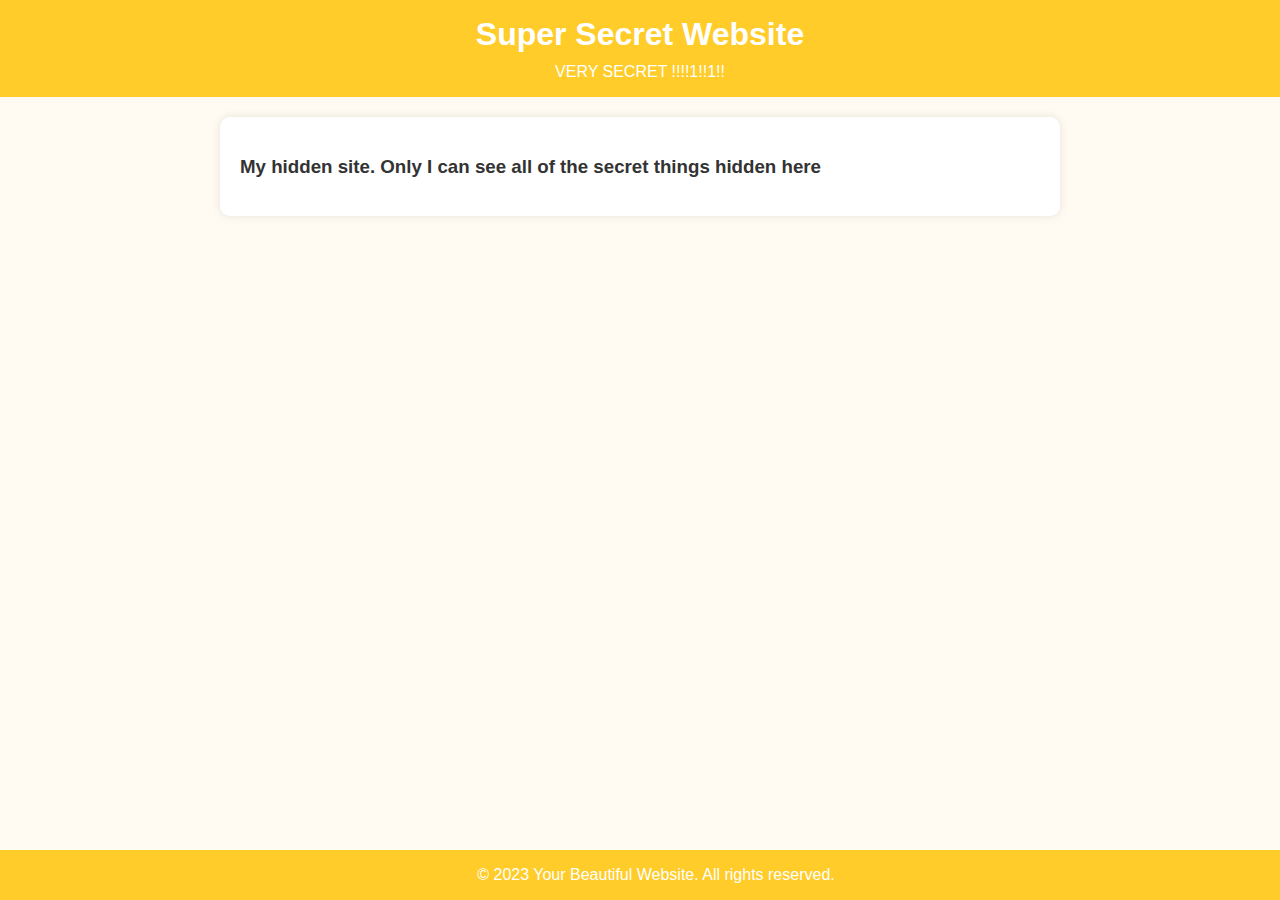
<file: <>/secret.html>
<!DOCTYPE html>
<html lang="en">
<head>
    <meta charset="UTF-8">
    <meta name="viewport" content="width=device-width, initial-scale=1.0">
    <title>Super Secret website</title>
    <link rel="stylesheet" href="style.css"> <!-- Link to your style.css file -->
</head>
<body>

    <header>
        <h1 style="margin: 0;">Super Secret Website</h1>
        <p style="margin: 10px 0 0 0;">VERY SECRET !!!!1!!1!!</p>
    </header>

    <section>
        <h3> My hidden site. Only I can see all of the secret things hidden here</h3>
    </section>
    
    <!-- calc.cpp -> my magic calculator -->
    <footer>
        &copy; 2023 Your Beautiful Website. All rights reserved.
    </footer>

</body>
</html>
</file>
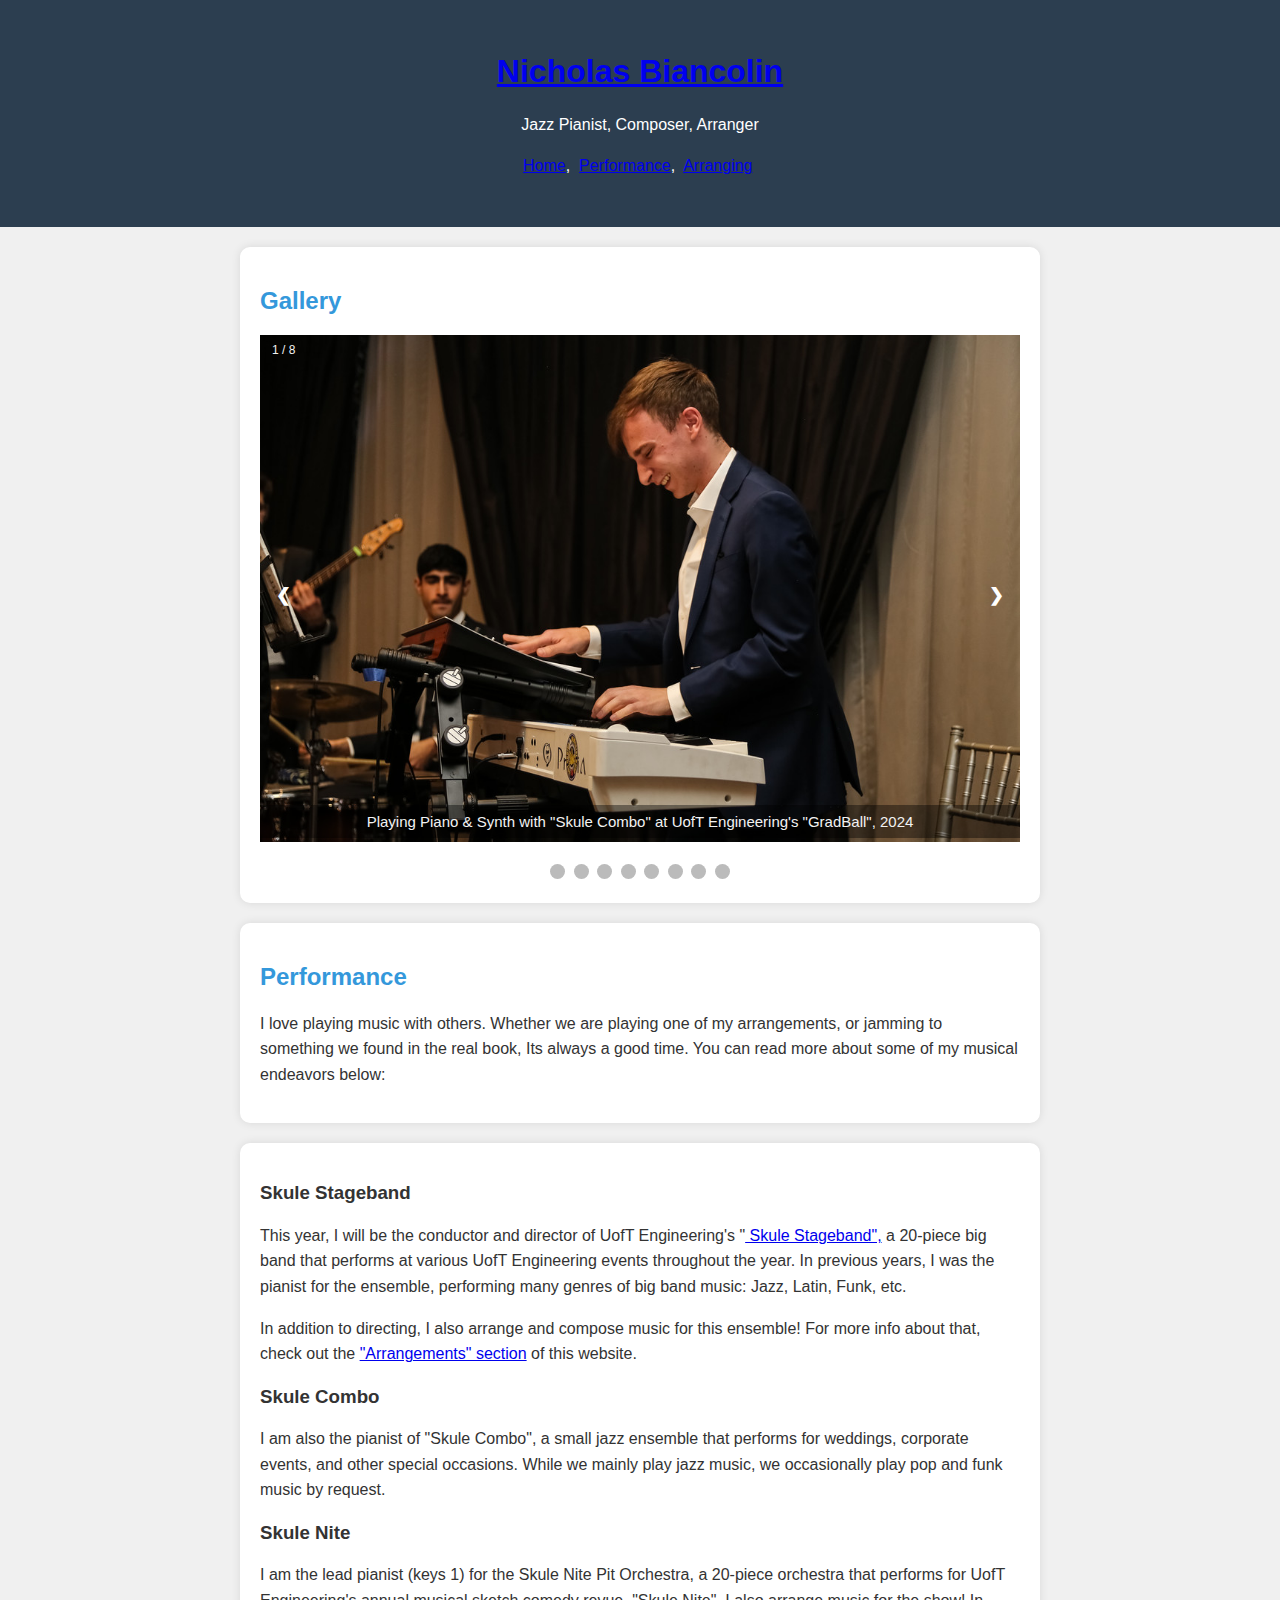
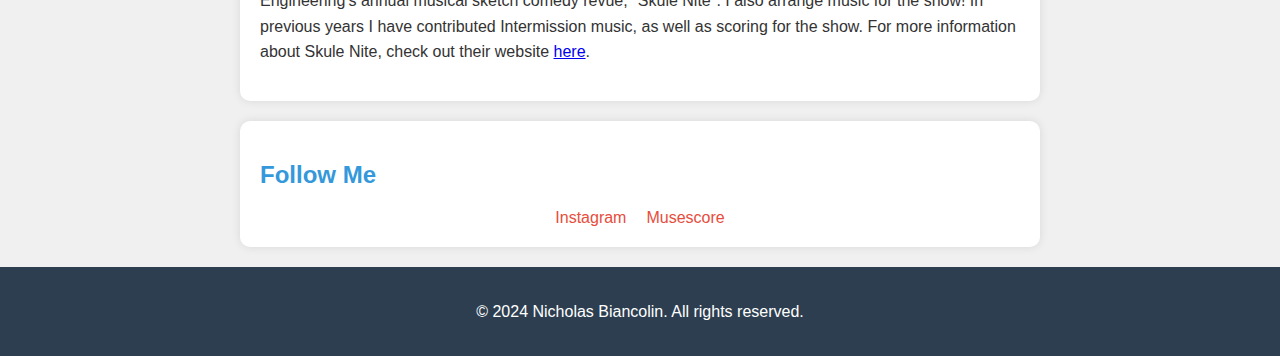
<file: music/performance.html>
<!DOCTYPE html>
<html lang="en">
<head>
    <meta charset="UTF-8">
    <meta name="viewport" content="width=device-width, initial-scale=1.0">
    <title>Nicholas Biancolin - Jazz Pianist</title>
    <link rel="stylesheet" href="./styles/style.css"> 
    <!-- <script src="./scripts/slideshow.js"></script> -->
     <script>
let slideIndex = 0;
let timeoutId = null;

// Next/previous controls
function plusSlides(n) {
  showSlides(slideIndex += n);
}

// Thumbnail image controls
function currentSlide(n) {
  showSlides(slideIndex = n);
}

function showSlides() {
    if (timeoutId) {
        clearTimeout(timeoutId);
    }
  let i;
  let slides = document.getElementsByClassName("mySlides");
  for (i = 0; i < slides.length; i++) {
    slides[i].style.display = "none";
  }
  slideIndex++;
  if (slideIndex > slides.length) {slideIndex = 1}
  if (slideIndex < 1) {slideIndex = slides.length}
  slides[slideIndex-1].style.display = "block";
  timeoutId = setTimeout(showSlides, 7000); // Change image every 2 seconds
} 
     </script>
</head>
<body>

    <header>
        <a href="./index.html" class="headerLink"><h1>Nicholas Biancolin</h1> </a>
        <p>Jazz Pianist, Composer, Arranger</p>
        <p> &nbsp;<a href="./index.html" class="headerLink">Home</a>,&nbsp; <a href="./performance.html" class="headerLink">Performance</a>,&nbsp; <a href="arrangements.html" class="headerLink">Arranging</a> &nbsp;</p>
    </header>

    <!-- <section>
        <h2>About Me</h2>
        <p>
            Hi! I'm Nicholas Biancolin, a jazz pianist, composer, and arranger based in Toronto, Canada.
            It's nice to meet you!
        </p> -->
        <!-- <p class="quote">"Jazz is not just music, it's a way of life."</p> -->
         <!-- <p class="quote">In addition to being a musician, I'm also a Computer Engineering student! Check out some of my tech projects <a href="../">here.</a></p>
    </section> -->

    <section class="slideshow">
        <!-- Slideshow container -->
         <h2>Gallery</h2>
        <div class="slideshow-container">

            <div class="mySlides fade">
                <div class="numbertext">1 / 8</div>
                <img src="./img/piano-3.jpg" style="width:100%">
                <div class="text caption">Playing Piano & Synth with "Skule Combo" at UofT Engineering's "GradBall", 2024</div>
            </div>
        
            <div class="mySlides fade">
                <div class="numbertext">2 / 8</div>
                <img src="./img/piano-2.jpg" style="width:100%">
                <div class="text caption">Playing Piano & Synth with the "Covalent Quintet" at UofT Chemical Engineering's "Dinner Dance", 2023</div>
            </div>

            <div class="mySlides fade">
                <div class="numbertext">3 / 8</div>
                <img src="./img/piano-6.jpg" style="width:100%">
                <div class="text caption">Accompanying Prof. Michael Guerzhoy (not pictured) at UofT Engineering Science's "Nocturne", 2024</div>
            </div>

            <div class="mySlides fade">
                <div class="numbertext">4 / 8</div>
                <img src="./img/piano-1.jpg" style="width:100%">
                <div class="text">Playing piano with "Skule Combo" at UofT Engineering's "GradBall", 2024</div>
            </div>

            <div class="mySlides fade">
                <div class="numbertext">4 / 8</div>
                <img src="./img/piano-4.png" style="width:100%">
                <div class="text caption">Playing Keys 1 (Piano) with the Skule Nite Pit Orchestra, 2024</div>
            </div>

            <div class="mySlides fade">
                <div class="numbertext">5 / 8</div>
                <img src="./img/piano-5.jpg" style="width:100%">
                <div class="text caption">Playing piano with "Skule Combo" at UofT Engineering's "Godiva Wake", 2024</div>
            </div>

            <div class="mySlides fade">
                <div class="numbertext">7 / 8</div>
                <img src="./img/piano-7.jpg" style="width:100%">
                <div class="text caption">Playing piano with Joaquin Arcilla (T. Sax) & Liam Ernst-Selway (Bass) at Uoft Engineering Science's "Nocturne", 2023</div>
            </div>

            <div class="mySlides fade">
                <div class="numbertext">8 / 8</div>
                <img src="./img/piano-8.png" style="width:100%">
                <div class="text caption">Playing piano with Skule Stageband at  Uoft Engineering's "Suds", 2023</div>
            </div>
        
            <!-- Next and previous buttons -->
            <a class="prev" onclick="plusSlides(-2)">&#10094;</a>
            <a class="next" onclick="plusSlides(0)">&#10095;</a>
        </div>
        <br>
        
        <!-- The dots/circles -->
        <div style="text-align:center">
            <span class="dot" onclick="currentSlide(0)"></span>
            <span class="dot" onclick="currentSlide(1)"></span>
            <span class="dot" onclick="currentSlide(2)"></span>
            <span class="dot" onclick="currentSlide(3)"></span>
            <span class="dot" onclick="currentSlide(4)"></span>
            <span class="dot" onclick="currentSlide(5)"></span>
            <span class="dot" onclick="currentSlide(6)"></span>
            <span class="dot" onclick="currentSlide(7)"></span>
        </div> 
    </section>

    <section>
        <h2>Performance</h2>
        <p>
            I love playing music with others. Whether we are playing one of my arrangements, or jamming to something we found in the real book, Its always a good time. You can read more about some of my musical endeavors below:
        </p>
    </section>

    <section>
        <h3> Skule Stageband</h3>
        <p> 
            This year, I will be the conductor and director of UofT Engineering's "<a href="https://jazz.skule.ca"> Skule Stageband",</a> a 20-piece big band that performs at various UofT Engineering events throughout the year.
            In previous years, I was the pianist for the ensemble, performing many genres of big band music: Jazz, Latin, Funk, etc. </p>
          <p>
              In addition to directing, I also arrange and compose music for this ensemble! For more info about that, check out the <a href="./arrangements.html">"Arrangements" section</a> of this website.
        </p>
        <h3>Skule Combo</h3>
        <p>
            I am also the pianist of "Skule Combo", a small jazz ensemble that performs for weddings, corporate events, and other special occasions. 
            While we mainly play jazz music, we occasionally play pop and funk music by request.
        </p>
        <h3>Skule Nite</h3>
        <p> 
            I am the lead pianist (keys 1) for the Skule Nite Pit Orchestra, a 20-piece orchestra that performs for UofT Engineering's annual musical sketch comedy revue, "Skule Nite".
            I also arrange music for the show! In previous years I have contributed Intermission music, as well as scoring for the show.
            For more information about Skule Nite, check out their website <a href="https://skulenite.skule.ca/">here</a>.
        </p>
    </section>

    <section>
        <h2>Follow Me</h2>
        <div class="social-icons">
            <a href="https://www.instagram.com/nnote_music" target="_blank">Instagram</a>
            <a href="https://musescore.com/thennote" target="_blank">Musescore</a>
        </div>
    </section>

    <footer>
        <p>&copy; 2024 Nicholas Biancolin. All rights reserved.</p>
    </footer>
    <script>
showSlides();
    </script>

</body>
</html>
</file>
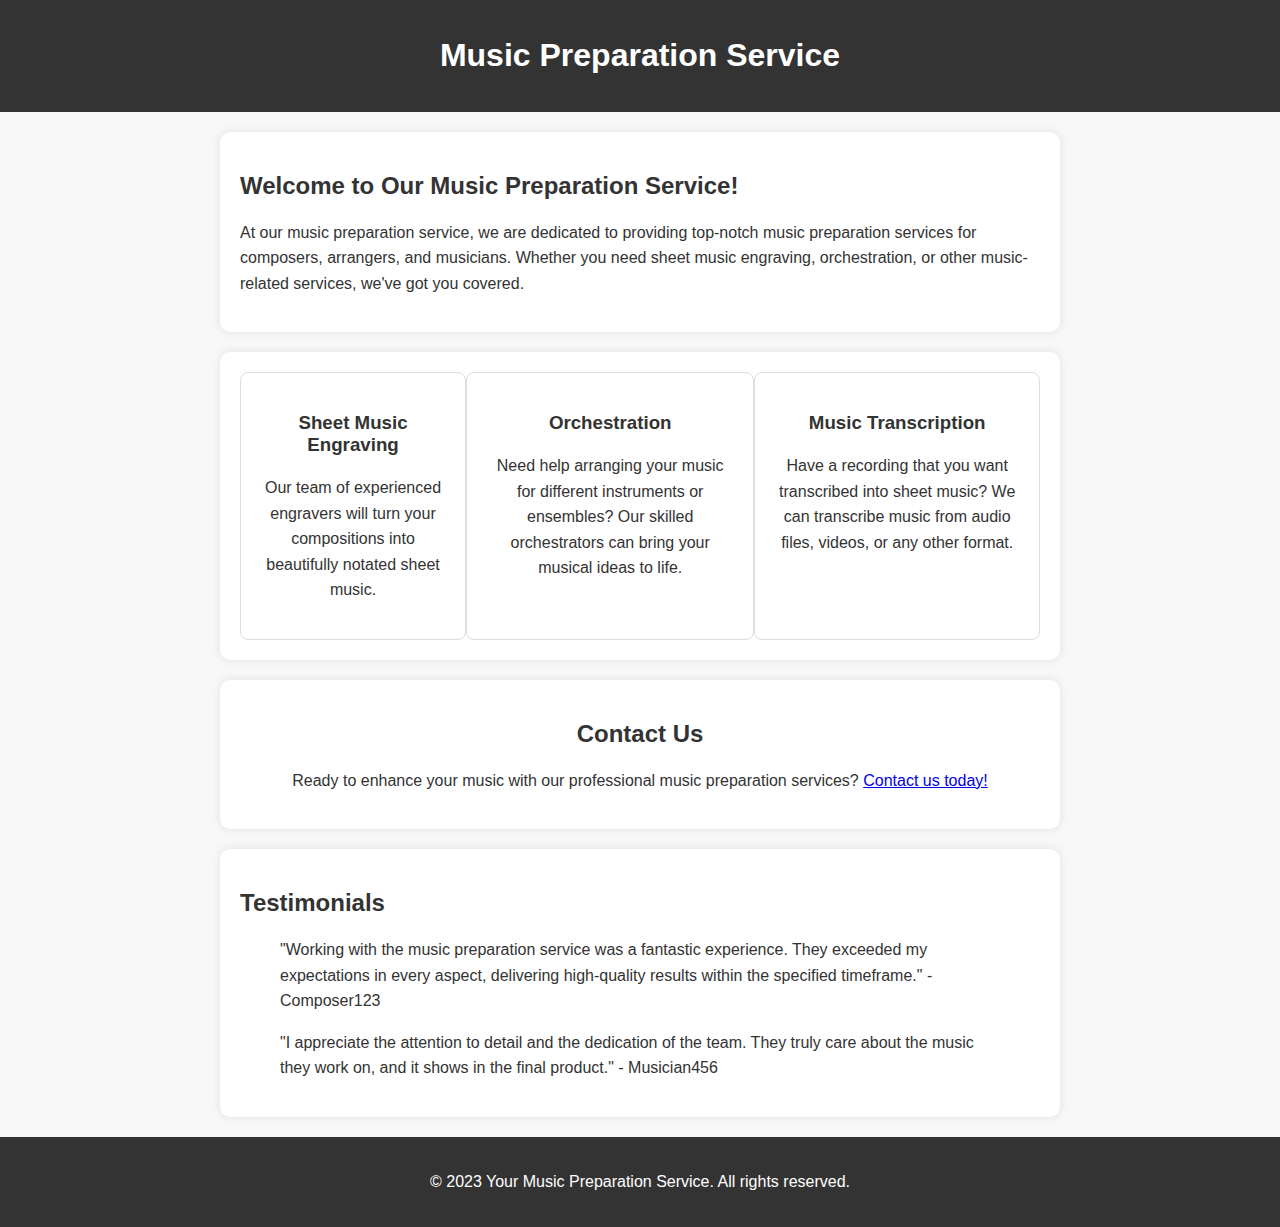
<file: MusicPrep/default.html>
<!DOCTYPE html>
<html lang="en">
<head>
    <meta charset="UTF-8">
    <meta name="viewport" content="width=device-width, initial-scale=1.0">
    <title>Music Preparation Service</title>
    <style>
        body {
            font-family: 'Arial', sans-serif;
            margin: 0;
            padding: 0;
            background-color: #f8f8f8;
            color: #333;
        }

        header {
            background-color: #333;
            color: #fff;
            text-align: center;
            padding: 1em 0;
        }

        section {
            max-width: 800px;
            margin: 20px auto;
            padding: 20px;
            background-color: #fff;
            box-shadow: 0 0 10px rgba(0, 0, 0, 0.1);
            border-radius: 10px;
        }

        h2 {
            color: #333;
        }

        p {
            line-height: 1.6;
        }

        .services {
            display: flex;
            justify-content: space-around;
            margin-top: 20px;
        }

        .service {
            text-align: center;
            padding: 20px;
            border: 1px solid #ddd;
            border-radius: 8px;
            cursor: pointer;
            transition: background-color 0.3s ease;
        }

        .service:hover {
            background-color: #f5f5f5;
        }

        .contact {
            text-align: center;
            margin-top: 20px;
        }

        .testimonials {
            margin-top: 20px;
        }

        footer {
            text-align: center;
            padding: 1em 0;
            background-color: #333;
            color: #fff;
        }
    </style>
</head>
<body>

    <header>
        <h1>Music Preparation Service</h1>
    </header>

    <section>
        <h2>Welcome to Our Music Preparation Service!</h2>
        <p>At our music preparation service, we are dedicated to providing top-notch music preparation services for composers, arrangers, and musicians. Whether you need sheet music engraving, orchestration, or other music-related services, we've got you covered.</p>
    </section>

    <section class="services">
        <div class="service" onclick="showServiceDetails('engraving')">
            <h3>Sheet Music Engraving</h3>
            <p>Our team of experienced engravers will turn your compositions into beautifully notated sheet music.</p>
        </div>
        <div class="service" onclick="showServiceDetails('orchestration')">
            <h3>Orchestration</h3>
            <p>Need help arranging your music for different instruments or ensembles? Our skilled orchestrators can bring your musical ideas to life.</p>
        </div>
        <div class="service" onclick="showServiceDetails('transcription')">
            <h3>Music Transcription</h3>
            <p>Have a recording that you want transcribed into sheet music? We can transcribe music from audio files, videos, or any other format.</p>
        </div>
    </section>

    <section id="serviceDetails" style="display: none;">
        <h2 id="serviceName"></h2>
        <p id="serviceDescription"></p>
    </section>

    <section class="contact">
        <h2>Contact Us</h2>
        <p>Ready to enhance your music with our professional music preparation services? <a href="mailto:your.email@example.com">Contact us today!</a></p>
    </section>

    <section class="testimonials">
        <h2>Testimonials</h2>
        <blockquote>
            <p>"Working with the music preparation service was a fantastic experience. They exceeded my expectations in every aspect, delivering high-quality results within the specified timeframe." - Composer123</p>
        </blockquote>
        <blockquote>
            <p>"I appreciate the attention to detail and the dedication of the team. They truly care about the music they work on, and it shows in the final product." - Musician456</p>
        </blockquote>
    </section>

    <footer>
        <p>&copy; 2023 Your Music Preparation Service. All rights reserved.</p>
    </footer>

    <script>
        function showServiceDetails(service) {
            const serviceDetails = document.getElementById('serviceDetails');
            const serviceNameElement = document.getElementById('serviceName');
            const serviceDescriptionElement = document.getElementById('serviceDescription');

            switch (service) {
                case 'engraving':
                    serviceNameElement.innerText = 'Sheet Music Engraving';
                    serviceDescriptionElement.innerText = 'Our team of experienced engravers will turn your compositions into beautifully notated sheet music.';
                    break;
                case 'orchestration':
                    serviceNameElement.innerText = 'Orchestration';
                    serviceDescriptionElement.innerText = 'Need help arranging your music for different instruments or ensembles? Our skilled orchestrators can bring your musical ideas to life.';
                    break;
                case 'transcription':
                    serviceNameElement.innerText = 'Music Transcription';
                    serviceDescriptionElement.innerText = 'Have a recording that you want transcribed into sheet music? We can transcribe music from audio files, videos, or any other format.';
                    break;
                default:
                    break;
            }

            serviceDetails.style.display = 'block';
        }
    </script>

</body>
</html>
</file>
<file: <>/style.css>
body {
    font-family: 'Segoe UI', Tahoma, Geneva, Verdana, sans-serif;
    margin: 0;
    padding: 0;
    background-color: #fffbf3; /* Light yellow background */
    color: #333;
}

header {
    background-color: #ffcc29; /* Yellow header background */
    color: #fff;
    text-align: center;
    padding: 1em;
}

section {
    max-width: 800px;
    margin: 20px auto;
    padding: 20px;
    background-color: #fff;
    box-shadow: 0 0 10px rgba(0, 0, 0, 0.1);
    border-radius: 10px;
}

footer {
    text-align: center;
    padding: 1em;
    background-color: #ffcc29; /* Yellow footer background */
    color: #fff;
    position: fixed;
    bottom: 0;
    width: 100%;
}

.carousel-container {
    position: relative;
    max-width: 800px;
    margin: 20px auto;
    overflow: hidden;
    height: 500px; /* Set the fixed height of the carousel */
}

.carousel-viewport {
    display: flex;
    overflow: hidden;
}

.carousel-slides {
    display: flex;
    transition: transform 0.3s ease-in-out;
}

.carousel-slide {
    flex: 0 0 auto;
    width: 100%;
}

.carousel-slide img {
    width: 100%;
    height: 100%;
    object-fit: cover;
}

.prev, .next {
    position: absolute;
    top: 50%;
    font-size: 24px;
    padding: 10px;
    background-color: #333;
    color: #fff;
    border: none;
    cursor: pointer;
    transition: background-color 0.3s;
}

.prev:hover, .next:hover {
    background-color: #555;
}

.prev {
    left: 10px;
}

.next {
    right: 10px;
}

.password-form {
    display: none;
    max-width: 400px;
    margin: 20px auto;
    background-color: #fff;
    padding: 20px;
    box-shadow: 0 0 10px rgba(0, 0, 0, 0.1);
    border-radius: 10px;
}
</file>
<file: music/styles/style.css>
* {box-sizing:border-box}

.headerLink:visited, headerLink:link, headerLink:active, headerLink:hover, headerLink:focus, headerLink:visited {
  color: white;
}

/* Slideshow container */
.slideshow-container {
  max-width: 1000px;
  position: relative;
  margin: auto;
}

/* Hide the images by default */
.mySlides {
  display: none;
}

/* Next & previous buttons */
.prev, .next {
  cursor: pointer;
  position: absolute;
  top: 50%;
  width: auto;
  margin-top: -22px;
  padding: 16px;
  color: white;
  font-weight: bold;
  font-size: 18px;
  transition: 0.6s ease;
  border-radius: 0 3px 3px 0;
  user-select: none;
}

/* Position the "next button" to the right */
.next {
  right: 0;
  border-radius: 3px 0 0 3px;
}

/* On hover, add a black background color with a little bit see-through */
.prev:hover, .next:hover {
  background-color: rgba(0,0,0,0.8);
}

/* Caption text */
.text {
  color: #f2f2f2;
  font-size: 15px;
  padding: 8px 12px;
  position: absolute;
  bottom: 8px;
  width: 100%;
  text-align: center;
}

.text, .caption {
  background-color: rgba(0, 0, 0, 0.4);
}

/* Number text (1/3 etc) */
.numbertext {
  color: #f2f2f2;
  font-size: 12px;
  padding: 8px 12px;
  position: absolute;
  top: 0;
}

/* The dots/bullets/indicators */
.dot {
  cursor: pointer;
  height: 15px;
  width: 15px;
  margin: 0 2px;
  background-color: #bbb;
  border-radius: 50%;
  display: inline-block;
  transition: background-color 0.6s ease;
}

.active, .dot:hover {
  background-color: #717171;
}

/* Fading animation */
.fade {
  animation-name: fade;
  animation-duration: 1.5s;
}

@keyframes fade {
  from {opacity: .4}
  to {opacity: 1}
}

body {
    font-family: 'Helvetica Neue', sans-serif;
    margin: 0;
    padding: 0;
    background-color: #f0f0f0;
    color: #333;
}

header {
    background-color: #2c3e50;
    color: #fff;
    text-align: center;
    padding: 2em 0;
}

section {
    max-width: 800px;
    margin: 20px auto;
    padding: 20px;
    background-color: #fff;
    box-shadow: 0 0 10px rgba(0, 0, 0, 0.1);
    border-radius: 10px;
    transition: transform 0.3s ease;
}

section:hover {
    transform: scale(1.02);
}

h2 {
    color: #3498db;
}

p {
    line-height: 1.6;
}

.hero {
    text-align: center;
    margin-bottom: 30px;
}

.hero img {
    border-radius: 10px;
    width: 100%;
    max-width: 600px;
    box-shadow: 0 0 20px rgba(0, 0, 0, 0.2);
}

.quote {
    font-style: italic;
    color: #888;
}

.social-icons {
    display: flex;
    justify-content: center;
    margin-top: 20px;
}

.social-icons a {
    margin: 0 10px;
    color: #e74c3c;
    text-decoration: none;
    transition: color 0.3s ease;
}

.social-icons a:hover {
    color: #c0392b;
}

footer {
    text-align: center;
    padding: 1em 0;
    background-color: #2c3e50;
    color: #fff;
}
</file>
